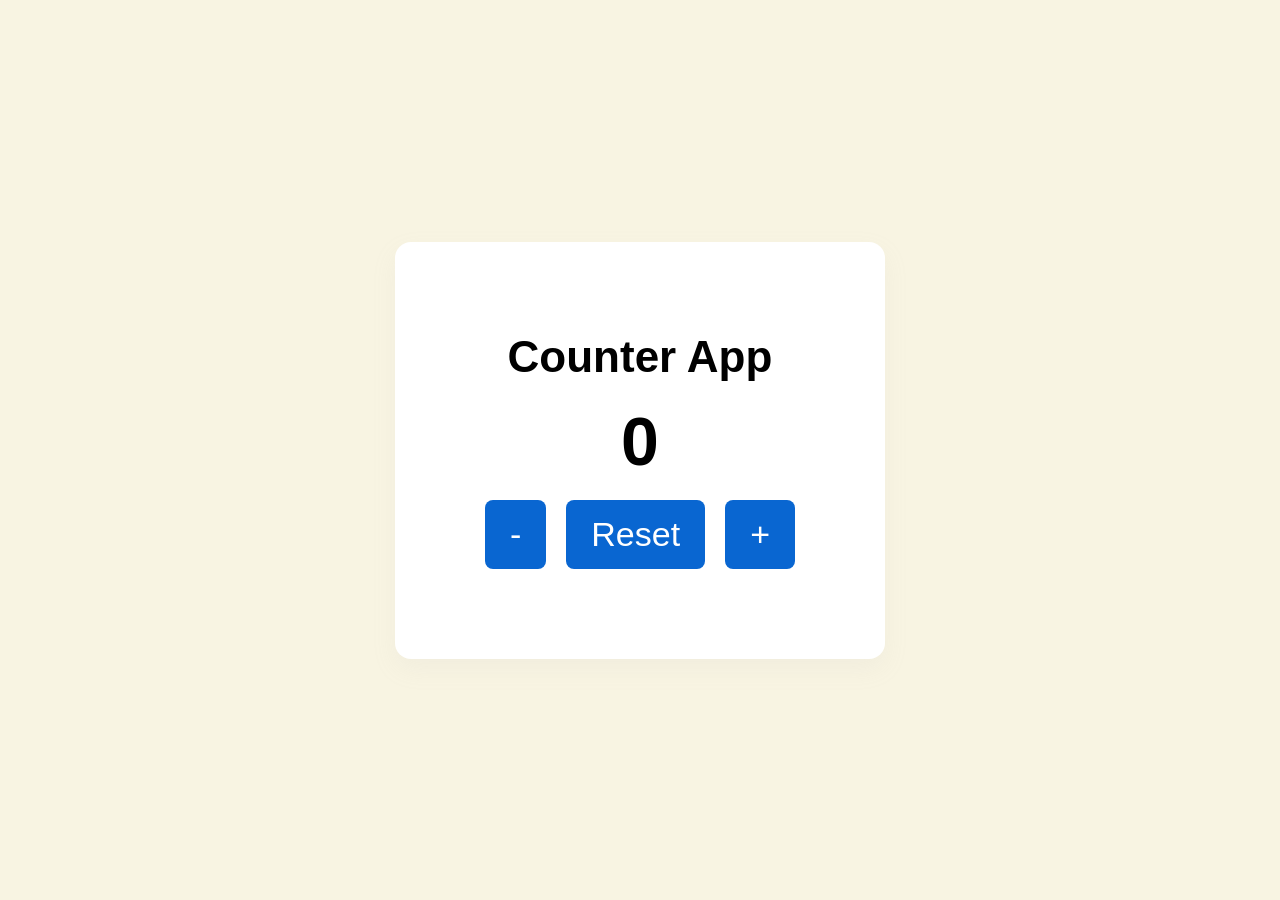
<file: index.html>
<!DOCTYPE html>
<html lang="it">
<head>
    <meta charset="UTF-8" />
    <meta name="viewport" content="width=device-width, initial-scale=1.0" />
    <title>Counter App</title>
    <link rel="stylesheet" href="./assets/css/style.css" />
    <script src="./assets/js/script.js" defer></script>
</head>
<body>
    <div id="app"></div>
</body>
</html>
</file>
<file: assets/css/style.css>
* {
    box-sizing: border-box;
    margin: 0;
    padding: 0;
}

body {
    font-family: Arial, Helvetica, sans-serif;
    min-height: 100vh;
    display: flex;
    justify-content: center;
    align-items: center;
    background-color: #f8f4e2;
}

.counter-container {
    background-color: #ffffff;
    padding: 90px;
    border-radius: 16px;
    box-shadow: 0 10px 25px rgba(184, 182, 182, 0.1);
    text-align: center;
}

.counter-title {
    font-size: 44px;
    margin-bottom: 20px;
}

.counter-value {
    font-size: 68px;
    font-weight: bold;
    margin-bottom: 20px;
}

.counter-buttons {
    display: flex;
    gap: 20px;
    justify-content: center;
}

.counter-btn {
    border: none;
    padding: 15px 25px;
    font-size: 34px;
    border-radius: 8px;
    cursor: pointer;
    background-color: #0966d1;
    color: #ffffff;
    transition: background-color 0.2s ease;
}

.counter-btn:hover {
    background-color: #003372;
}

/* Pagina 404 */
.error-box {
    background: #fff;
    padding: 40px;
    border-radius: 16px;
    text-align: center;
    box-shadow: 0 10px 25px rgba(184, 182, 182, 0.1);
}

.error-box h2 {
    margin-bottom: 10px;
}

.error-box h1 {
    margin-bottom: 20px;
    font-size: 32px;
}

.error-box a {
    display: inline-block;
    padding: 12px 20px;
    background: #0966d1;
    color: #fff;
    text-decoration: none;
    border-radius: 8px;
}

.error-box a:hover {
    background-color: #003372;
}
</file>
